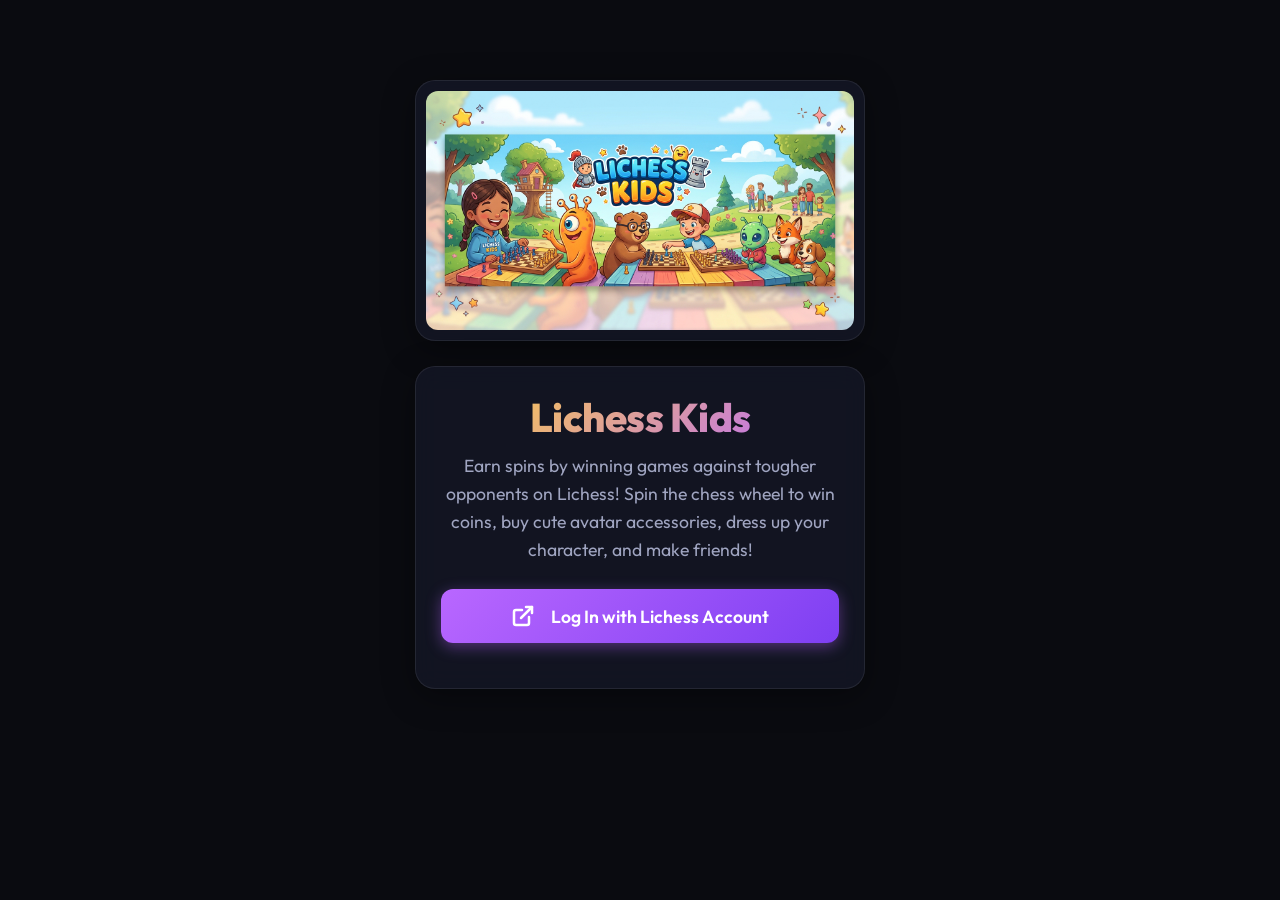
<file: static/login.html>
<!DOCTYPE html>
<html lang="en">
<head>
    <meta charset="UTF-8">
    <meta name="viewport" content="width=device-width, initial-scale=1.0">
    <title>Welcome to Lichess Kids</title>
    <link rel="stylesheet" href="/static/style.css">
</head>
<body>
    <div class="login-container">
        <div class="glass-panel" style="padding: 10px; overflow: hidden; border-radius: 20px;">
            <img src="/static/assets/banner.jpg" alt="Lichess Kids Banner" style="width: 100%; border-radius: 12px; display: block;">
        </div>

        <div class="glass-panel">
            <h1 style="margin-bottom: 10px;">Lichess Kids</h1>
            <p style="color: var(--text-secondary); margin-bottom: 25px; font-size: 1.1rem; line-height: 1.6;">
                Earn spins by winning games against tougher opponents on Lichess! Spin the chess wheel to win coins, buy cute avatar accessories, dress up your character, and make friends!
            </p>

            <button id="oauth-btn" class="btn btn-primary" style="width: 100%; font-size: 1.1rem; padding: 15px; margin-bottom: 20px;">
                <svg width="24" height="24" viewBox="0 0 24 24" fill="none" stroke="currentColor" stroke-width="2.5" stroke-linecap="round" stroke-linejoin="round" style="margin-right: 8px;"><path d="M15 3h6v6"></path><path d="M10 14 21 3"></path><path d="M18 13v6a2 2 0 0 1-2 2H5a2 2 0 0 1-2-2V8a2 2 0 0 1 2-2h6"></path></svg>
                Log In with Lichess Account
            </button>
            <div id="error-message" style="color: var(--error); margin-top: 15px; font-weight: 600; font-size: 0.95rem; display: none;"></div>
        </div>
    </div>

    <script>
        // Check url params for errors
        const urlParams = new URLSearchParams(window.location.search);
        const error = urlParams.get('error');
        if (error) {
            const errorDiv = document.getElementById('error-message');
            errorDiv.innerText = `Login failed: ${error.replace(/_/g, ' ')}`;
            errorDiv.style.display = 'block';
        }

        // Real Lichess OAuth Login flow
        document.getElementById('oauth-btn').addEventListener('click', async () => {
            try {
                const res = await fetch('/api/oauth/start', { method: 'POST' });
                const data = await res.json();
                if (data.auth_url) {
                    window.location.href = data.auth_url;
                } else {
                    alert('Failed to initiate Lichess Login');
                }
            } catch (err) {
                console.error(err);
                alert('Error starting Lichess OAuth flow');
            }
        });
    </script>
</body>
</html>
</file>
<file: static/style.css>
/* CSS Design System for Lichess Kids */
@import url('https://fonts.googleapis.com/css2?family=Outfit:wght@300;400;600;800&display=swap');

:root {
    --bg-primary: #0a0b10;
    --bg-secondary: #121420;
    --bg-card: rgba(22, 25, 42, 0.7);
    --border-color: rgba(255, 255, 255, 0.08);
    
    --text-primary: #f5f6fa;
    --text-secondary: #a0a5c1;
    
    /* Chess Pieces and Theme Colors */
    --pawn-color: #9ab4c9;
    --knight-color: #58c4dc;
    --bishop-color: #b967ff;
    --rook-color: #ff5773;
    --queen-color: #ffd23f;
    
    --accent: #b967ff;
    --accent-glow: rgba(185, 103, 255, 0.4);
    
    --success: #00e676;
    --error: #ff1744;
    
    --font-main: 'Outfit', sans-serif;
    --glass-shadow: 0 8px 32px 0 rgba(0, 0, 0, 0.37);
}

* {
    box-sizing: border-box;
    margin: 0;
    padding: 0;
}

body {
    background-color: var(--bg-primary);
    color: var(--text-primary);
    font-family: var(--font-main);
    min-height: 100vh;
    display: flex;
    flex-direction: column;
    overflow-x: hidden;
}

/* Glassmorphism Card Style */
.glass-panel {
    background: var(--bg-card);
    backdrop-filter: blur(12px);
    -webkit-backdrop-filter: blur(12px);
    border: 1px solid var(--border-color);
    border-radius: 20px;
    padding: 25px;
    box-shadow: var(--glass-shadow);
    transition: all 0.3s cubic-bezier(0.25, 0.8, 0.25, 1);
}

.glass-panel:hover {
    border-color: rgba(255, 255, 255, 0.15);
}

/* Typography styling */
h1, h2, h3, h4 {
    font-weight: 800;
    letter-spacing: -0.5px;
}

h1 {
    font-size: 2.5rem;
    background: linear-gradient(135deg, #ffd23f 0%, #b967ff 100%);
    -webkit-background-clip: text;
    -webkit-text-fill-color: transparent;
}

h2 {
    font-size: 1.8rem;
    margin-bottom: 15px;
    color: var(--text-primary);
}

/* Buttons */
.btn {
    font-family: var(--font-main);
    font-weight: 600;
    font-size: 1rem;
    padding: 12px 24px;
    border-radius: 12px;
    border: none;
    cursor: pointer;
    transition: all 0.2s ease-in-out;
    display: inline-flex;
    align-items: center;
    justify-content: center;
    gap: 8px;
}

.btn-primary {
    background: linear-gradient(135deg, #b967ff 0%, #7e3ff2 100%);
    color: white;
    box-shadow: 0 4px 15px var(--accent-glow);
}

.btn-primary:hover {
    transform: translateY(-2px);
    box-shadow: 0 6px 20px rgba(185, 103, 255, 0.6);
}

.btn-secondary {
    background: rgba(255, 255, 255, 0.08);
    color: var(--text-primary);
    border: 1px solid var(--border-color);
}

.btn-secondary:hover {
    background: rgba(255, 255, 255, 0.15);
    transform: translateY(-2px);
}

.btn-danger {
    background: linear-gradient(135deg, #ff1744 0%, #d50000 100%);
    color: white;
}

.btn-danger:hover {
    transform: translateY(-2px);
    box-shadow: 0 4px 15px rgba(255, 23, 68, 0.4);
}

.btn:disabled {
    opacity: 0.5;
    cursor: not-allowed;
    transform: none !important;
    box-shadow: none !important;
}

/* Inputs */
.input-field {
    width: 100%;
    padding: 12px 18px;
    background: rgba(255, 255, 255, 0.05);
    border: 1px solid var(--border-color);
    border-radius: 12px;
    color: var(--text-primary);
    font-family: var(--font-main);
    font-size: 1rem;
    transition: all 0.2s ease;
}

.input-field:focus {
    outline: none;
    border-color: var(--accent);
    background: rgba(255, 255, 255, 0.08);
    box-shadow: 0 0 10px rgba(185, 103, 255, 0.2);
}

/* Navigation / Header */
header {
    background: rgba(18, 20, 32, 0.85);
    backdrop-filter: blur(10px);
    border-bottom: 1px solid var(--border-color);
    padding: 15px 5%;
    display: flex;
    justify-content: space-between;
    align-items: center;
    position: sticky;
    top: 0;
    z-index: 100;
}

.logo-container {
    display: flex;
    align-items: center;
    gap: 10px;
    font-weight: 800;
    font-size: 1.5rem;
    color: white;
}

.user-status {
    display: flex;
    align-items: center;
    gap: 20px;
}

.stat-chip {
    background: rgba(255, 255, 255, 0.05);
    border: 1px solid var(--border-color);
    border-radius: 30px;
    padding: 8px 16px;
    display: flex;
    align-items: center;
    gap: 8px;
    font-weight: 600;
}

.stat-chip.coins-chip {
    border-color: var(--queen-color);
    color: var(--queen-color);
}

.stat-chip.spins-chip {
    border-color: var(--knight-color);
    color: var(--knight-color);
}

/* Avatar Preview Layer Stacking */
.avatar-preview {
    position: relative;
    width: 250px;
    height: 250px;
    border-radius: 20px;
    overflow: hidden;
    background: radial-gradient(circle, #25283d 0%, #121420 100%);
    border: 3px solid rgba(255, 255, 255, 0.1);
    box-shadow: inset 0 0 20px rgba(0,0,0,0.6);
}

.avatar-preview .avatar-layer {
    position: absolute;
    top: 0;
    left: 0;
    width: 100%;
    height: 100%;
    object-fit: contain;
    pointer-events: none;
}

/* Layer Z-indices */
.layer-background { z-index: 1; }
.layer-accessory-back { z-index: 2; }
.layer-base { z-index: 3; }
.layer-hair { z-index: 4; }
.layer-top { z-index: 5; }
.layer-bottom { z-index: 6; }
.layer-hat { z-index: 7; }
.layer-accessory-front { z-index: 8; }

/* Grid systems */
.grid-container {
    display: grid;
    grid-template-columns: repeat(auto-fit, minmax(280px, 1fr));
    gap: 25px;
    padding: 20px 0;
}

/* Dashboard sections layout */
.dashboard-layout {
    display: grid;
    grid-template-columns: 350px 1fr;
    gap: 30px;
    width: 90%;
    margin: 30px auto;
    flex-grow: 1;
}

@media (max-width: 950px) {
    .dashboard-layout {
        grid-template-columns: 1fr;
    }
}

/* Spin Wheel styling */
.wheel-container {
    display: flex;
    flex-direction: column;
    align-items: center;
    justify-content: center;
    gap: 20px;
}

.wheel-wrapper {
    position: relative;
    width: 320px;
    height: 320px;
}

.wheel-canvas {
    width: 100%;
    height: 100%;
    border-radius: 50%;
    box-shadow: 0 0 30px rgba(185, 103, 255, 0.3), 0 0 0 10px rgba(255, 255, 255, 0.05);
}

.wheel-pointer {
    position: absolute;
    top: -15px;
    left: 50%;
    transform: translateX(-50%);
    width: 30px;
    height: 40px;
    z-index: 10;
    filter: drop-shadow(0 4px 6px rgba(0,0,0,0.5));
}

.wheel-spin-btn {
    position: absolute;
    top: 50%;
    left: 50%;
    transform: translate(-50%, -50%);
    width: 60px;
    height: 60px;
    border-radius: 50%;
    background: radial-gradient(circle, #ffd23f 0%, #ff9f1c 100%);
    border: 4px solid var(--bg-primary);
    box-shadow: 0 4px 10px rgba(0,0,0,0.5);
    z-index: 11;
    color: var(--bg-primary);
    font-weight: 800;
    font-size: 0.9rem;
    cursor: pointer;
    display: flex;
    align-items: center;
    justify-content: center;
    transition: all 0.1s ease;
}

.wheel-spin-btn:active {
    transform: translate(-50%, -50%) scale(0.9);
}

.wheel-spin-btn:disabled {
    background: #494949;
    color: #888888;
    border-color: #333333;
    box-shadow: none;
    cursor: not-allowed;
    transform: translate(-50%, -50%) scale(1) !important;
}

/* Shop and catalog items */
.shop-catalog {
    display: grid;
    grid-template-columns: repeat(auto-fill, minmax(160px, 1fr));
    gap: 15px;
    max-height: 400px;
    overflow-y: auto;
    padding-right: 5px;
}

.shop-item-card {
    background: rgba(255, 255, 255, 0.03);
    border: 1px solid var(--border-color);
    border-radius: 15px;
    padding: 15px;
    display: flex;
    flex-direction: column;
    align-items: center;
    justify-content: space-between;
    gap: 10px;
    text-align: center;
    transition: all 0.2s ease;
}

.shop-item-card:hover {
    background: rgba(255, 255, 255, 0.06);
    border-color: rgba(255, 255, 255, 0.15);
}

.shop-item-preview {
    width: 70px;
    height: 70px;
    display: flex;
    align-items: center;
    justify-content: center;
    border-radius: 10px;
    background: rgba(255, 255, 255, 0.05);
}

.shop-item-name {
    font-size: 0.9rem;
    font-weight: 600;
}

.shop-item-price {
    color: var(--queen-color);
    font-weight: 800;
    display: flex;
    align-items: center;
    gap: 4px;
}

/* Category Tabs */
.tabs-header {
    display: flex;
    gap: 8px;
    margin-bottom: 20px;
    overflow-x: auto;
    padding-bottom: 5px;
}

.tab-btn {
    background: rgba(255, 255, 255, 0.04);
    border: 1px solid var(--border-color);
    color: var(--text-secondary);
    padding: 8px 16px;
    border-radius: 20px;
    cursor: pointer;
    font-family: var(--font-main);
    font-weight: 600;
    font-size: 0.9rem;
    white-space: nowrap;
    transition: all 0.2s ease;
}

.tab-btn.active {
    background: var(--accent);
    color: white;
    border-color: var(--accent);
}

/* Friends Page layout */
.friends-list {
    display: flex;
    flex-direction: column;
    gap: 15px;
}

.friend-card {
    display: flex;
    align-items: center;
    justify-content: space-between;
    padding: 15px 20px;
    background: rgba(255, 255, 255, 0.03);
    border: 1px solid var(--border-color);
    border-radius: 15px;
}

.friend-info {
    display: flex;
    align-items: center;
    gap: 15px;
}

.friend-mini-avatar {
    width: 50px;
    height: 50px;
    border-radius: 10px;
    overflow: hidden;
    background: #1e2030;
    position: relative;
    border: 1px solid rgba(255, 255, 255, 0.1);
}

.friend-meta h3 {
    font-size: 1.1rem;
    font-weight: 700;
}

.friend-meta p {
    font-size: 0.85rem;
    color: var(--text-secondary);
}

/* Lichess Account Selection screen */
.login-container {
    max-width: 450px;
    margin: 80px auto;
    text-align: center;
    display: flex;
    flex-direction: column;
    gap: 25px;
}

.select-avatar-container {
    max-width: 800px;
    margin: 50px auto;
    text-align: center;
}

.avatar-grid {
    display: grid;
    grid-template-columns: repeat(auto-fit, minmax(130px, 1fr));
    gap: 20px;
    margin: 30px 0;
}

.avatar-select-card {
    background: rgba(255,255,255,0.03);
    border: 2px solid var(--border-color);
    border-radius: 15px;
    padding: 20px;
    cursor: pointer;
    transition: all 0.2s ease;
    display: flex;
    flex-direction: column;
    align-items: center;
    gap: 10px;
}

.avatar-select-card:hover {
    border-color: rgba(185, 103, 255, 0.5);
    background: rgba(185, 103, 255, 0.05);
    transform: translateY(-5px);
}

.avatar-select-card.selected {
    border-color: var(--accent);
    background: rgba(185, 103, 255, 0.1);
    box-shadow: 0 0 15px rgba(185, 103, 255, 0.3);
}

.avatar-select-icon {
    width: 80px;
    height: 80px;
}

/* Custom Scrollbar */
::-webkit-scrollbar {
    width: 6px;
    height: 6px;
}

::-webkit-scrollbar-track {
    background: transparent;
}

::-webkit-scrollbar-thumb {
    background: rgba(255, 255, 255, 0.1);
    border-radius: 3px;
}

::-webkit-scrollbar-thumb:hover {
    background: rgba(255, 255, 255, 0.2);
}
</file>
